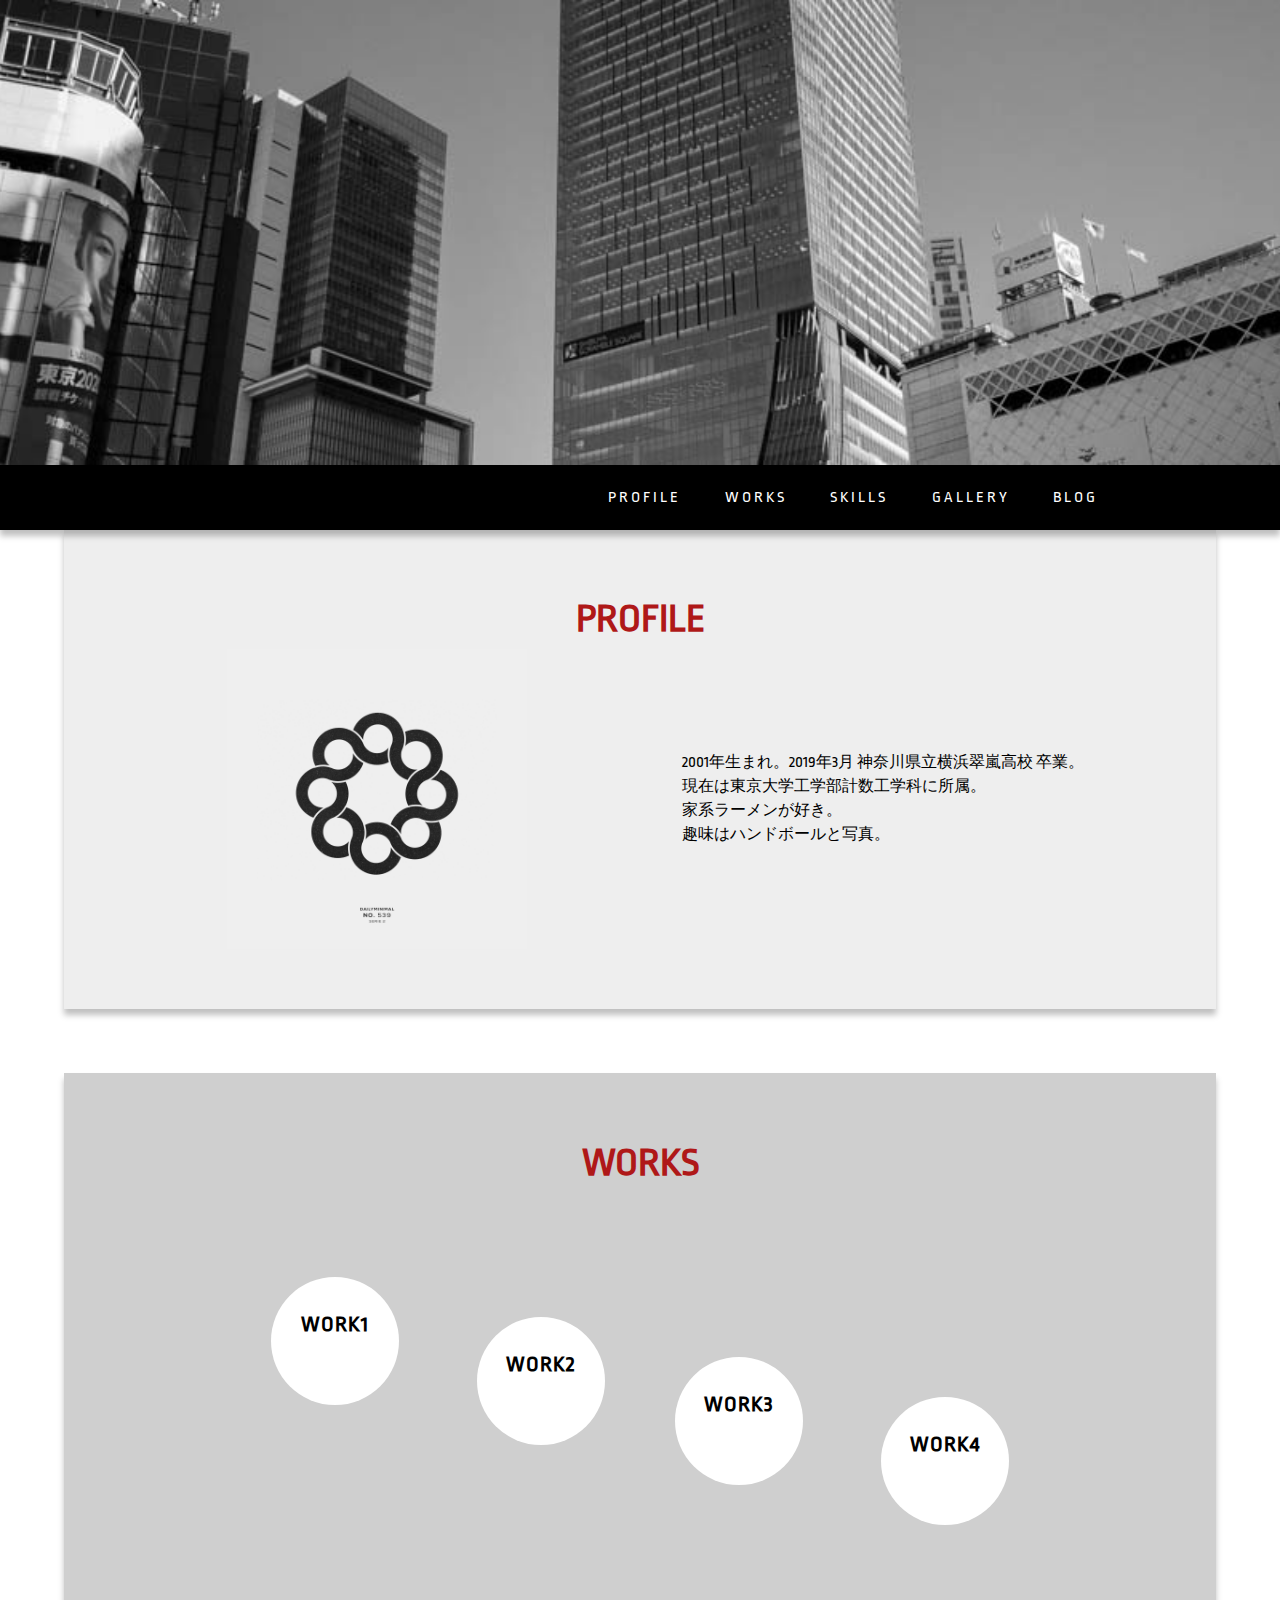
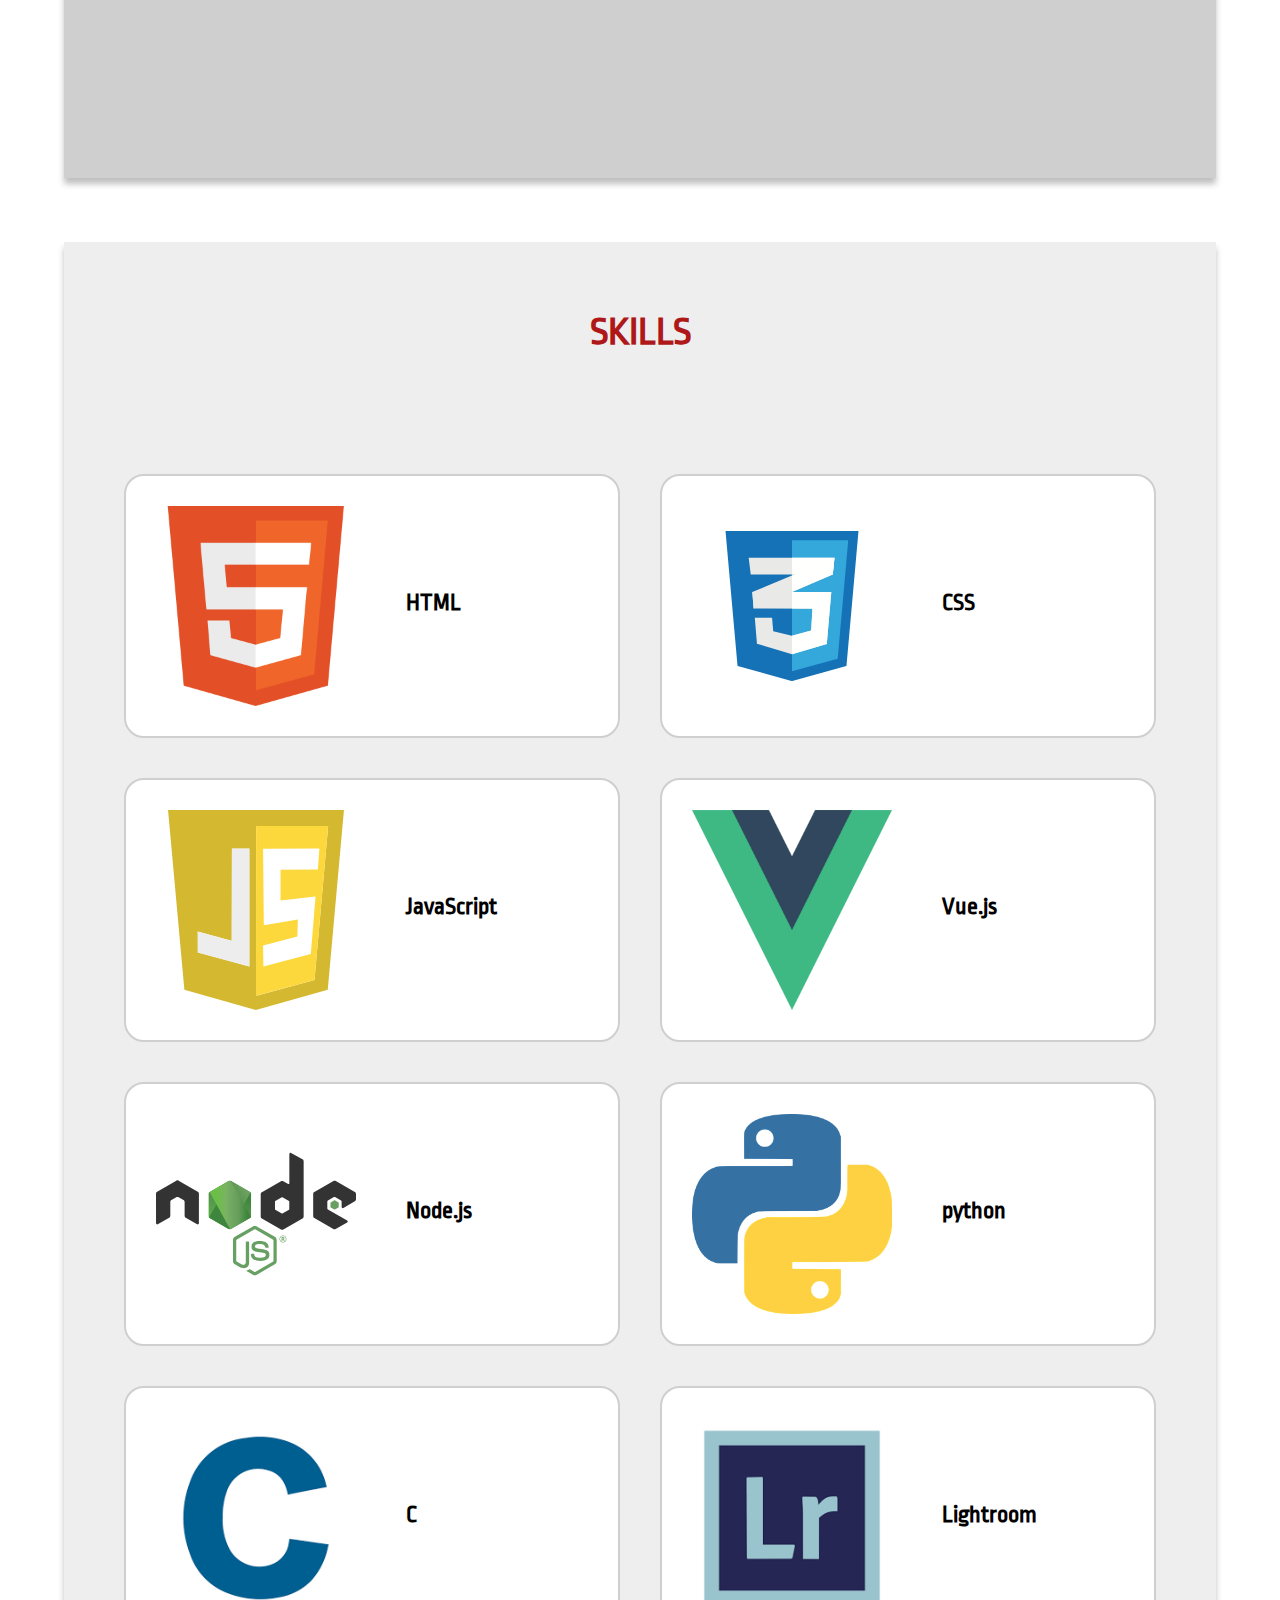
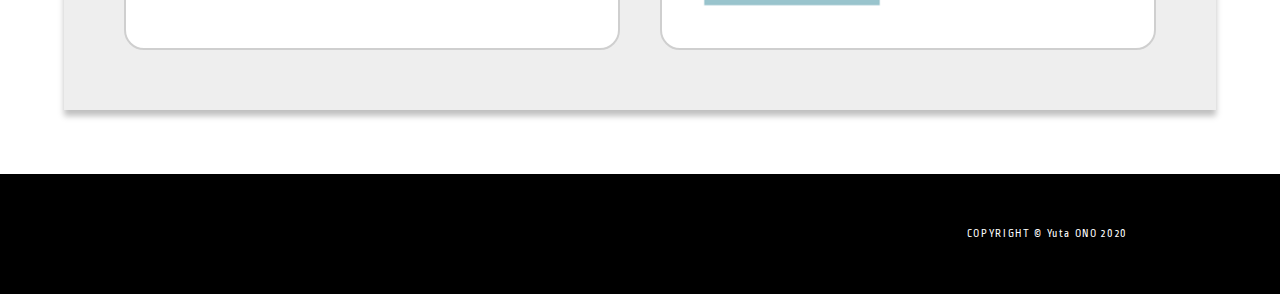
<file: index.html>
<!DOCTYPE html>
<html class="no-js" lang="ja">
<head>
    <meta charset="UTF-8">
    <meta http-equiv="X-UA-Compatible" content="IE=edge">
    <title>Yuta ONO</title>
    <link rel="icon" href='./img/favicon-portfolio1.png'>
    <link rel="stylesheet" href="//fonts.googleapis.com/css?family=Ropa+Sans">
    <link rel="stylesheet" href="./css/normalize.css">
    <link rel="stylesheet" href="./css/main.css">
    <script src="./js/modernizr.custom.min.js"></script>
    <script src="./js/jquery-1.10.2.min.js"></script>
    <script src="./js/jquery-ui-1.10.3.custom.min.js"></script>
    <script src="./js/main.js"></script>
</head>

<body>
    <header class="hero-header">
        <div class="inner">
            <div class="slideshow">
                <img src="./img/slide-01.jpg" alt="" width="1600" height="465">
                <img src="./img/slide-02.jpg" alt="" width="1600" height="465">
                <img src="./img/slide-03.jpg" alt="" width="1600" height="465">
                <img src="./img/slide-04.jpg" alt="" width="1600" height="465">
                <img src="./img/slide-05.jpg" alt="" width='1600' height='465'>
            </div>
        </div>
    </header>

    <header class="page-header" role="banner">
        <div class="inner">
            <!-- <h1 class="site-logo"><a href="./"><img src="./img/logo.png" alt="Shiftbrain" height="65" width="200"></a></h1> -->
            <nav class="primary-nav" role="navigation">
                <ul>
                    <li><a href="#profile">PROFILE</a></li>
                    <li><a href="#works">WORKS</a></li>
                    <li><a href="#skills">SKILLS</a></li>
                    <li><a href="./gallery-page.html">GALLERY</a></li>
                    <li><a href="https://yyy-yyy-yyy.hatenablog.com/">BLOG</a></li>
                </ul>
            </nav>
        </div>
    </header>

    <div class='container' id='profile'>
        <div class='profile'>
            <h2>PROFILE</h2>
            <div class='f-container'>
                <div class="f-item" id='pct'><img src='./img/profile_icon.jpg' width="300" height="300" alt="icon"></div>
                <div class='f-item' id='text'>2001年生まれ。2019年3月 神奈川県立横浜翠嵐高校 卒業。<br>現在は東京大学工学部計数工学科に所属。<br>家系ラーメンが好き。<br>趣味はハンドボールと写真。</div>
            </div>
        </div>
    </div>

    <div class='container' id='works'>
        <div id='buttons'>
            <h2>WORKS</h2>
            <div class='inner'>
                <button>
                    <span>
                        WORK1
                    </span>
                </button>

                <button>
                    <span>
                        WORK2
                    </span>
                </button>

                <button>
                    <span>
                        WORK3
                    </span>
                </button>

                <button>
                    <span>
                        WORK4
                    </span>
                </button>

            </div>
        </div>
    </div>

    <div class='container' id='skills'>
        <div class='skills'>
            <h2>SKILLS</h2>
            <div class='item'><img src='./img/html.jpg' id='js'><span id='caption'>HTML</span></div>
            <div class="item"><img src='./img/css.svg'><span id='caption'>CSS</span></div>
            <div class="item"><img src='./img/javascript.svg'><span id='caption'>JavaScript</span></div>
            <div class="item"><img src='./img/Vue.png'><span id='caption'>Vue.js</span></div>
            <div class="item"><img src='./img/Node.svg'><span id='caption'>Node.js</span></div>
            <div class="item"><img src='./img/python.png'><span id='caption'>python</span></div>
            <div class="item"><img src='./img/C.png'><span id='caption'>C</span></div>
            <div class="item"><img src='./img/lightroom.png'><span id='caption'>Lightroom</span></div>
        </div>
    </div>

    <footer class="page-footer" role="contentinfo">
        <small class="copyright">COPYRIGHT &copy; Yuta ONO  2020</small>
    </footer>
</body>
</html>
</file>
<file: css/main.css>
@charset "UTF-8";

/* Base */
html { font-family: "Ropa Sans", sans-serif; font-size: 16px; line-height: 1.5; }
body { background-color: rgb(255, 255, 255); color: rgb(0, 0, 0); min-width: 960px; padding-top: 0px; }
h1, h2, h3, p, ul { margin: 0; }
h2 {color:rgb(175, 24, 24); text-align: center;font-size: 40px;}
ul { padding-left: 0; }
ul li { list-style-type: none; }
a { color: inherit; text-decoration: none; }
img { vertical-align: middle; }


.container {
    background-color: rgb(238, 238, 238);
    margin: 5%;
    padding: 60px;
    -webkit-box-shadow: 0 6px 6px rgba(0, 0, 0, 0.25);
            box-shadow: 0 6px 6px rgba(0, 0, 0, 0.25);
}

.container:nth-child(even) {
    background-color: rgb(207, 207, 207);
}

/* div:nth-child(3) {
    margin-top: 165px;
} */

.container .profile {
    top: 165px;
}

/*.box-img,
.box-text {
    display: inline-block;
}
.box-text {
    text-align: center;
    font-size: 22px;
    padding-left: 10%;
}
.box-img {
    padding-left: 10vw;
    padding-bottom: 5vw;
}*/
.f-container {
    display: flex;
    direction: row;
    justify-content: space-around;
}

.f-item {
    align-self: center;
}

#pct {
    width: 30%;
    padding-left: 3%;
}

/*
 * Slideshow
 */
 .slideshow {
    overflow: hidden;
    position: relative;
    min-width: 960px;
    height: 465px;
    background-color: #000000;
}
.slideshow img {
    display: none;
    position: absolute;
    left: 50%;
    margin-left: -800px;
}

/* JavsScript 無効時 */
.no-js .slideshow img:first-child {
    display: inline;
}

/*
 * Sticky header
 */

/* デフォルトのスタイル */
.page-header {
    z-index: 2;
    background-color: rgb(0, 0, 0);
    color: #fff;
    position: absolute;
    width: 100%;
    min-width: 960px;
    -webkit-box-shadow: 0 6px 6px rgba(0, 0, 0, 0.25);
            box-shadow: 0 6px 6px rgba(0, 0, 0, 0.25);
}

/* スティッキー状態のスタイル */
.page-header.sticky {
    z-index: 2;
    position: fixed;
    top: 0;
}

.page-header > .inner {
    margin: auto;
    width: 960px;
}

.no-boxshadow .page-header {
    border-bottom: 1px solid rgb(204, 204, 204);
}

/* Primary nav */
.primary-nav {
    float: right;
    line-height: 65px;
    letter-spacing: 3px;
    text-transform: uppercase;
}
.primary-nav li {
    float: left;
}
.primary-nav a {
    display: block;
    padding: 0 1.36em;
}
.primary-nav a:hover {
    background-color: rgb(175, 24, 24);
}

/* buttons */
#buttons {
    height: 65vh;
}

#buttons .inner {
    position: relative;
    width: 100%;
    margin: 0 auto;
    
}

#buttons button {
    display: block;
    position: absolute;
    width: 10vw;
    height: 10vw;
    overflow: hidden;
    padding: 0 0 35px;
    font-size: 22px;
    font-weight: bold;
    letter-spacing: 1px;
    color: #000000;
    background-color: #fff;
    border-radius: 100%;
    border: 0px solid #fff;
    margin: 5vw;
}

#buttons button:nth-child(1) {
    left: 8%;
}
#buttons button:nth-child(2) {
    left: 28%;
}
#buttons button:nth-child(3) {
    right: 28%;
}
#buttons button:nth-child(4) {
    right: 8%;
}

.skills {
    display: grid;
    grid-template-columns: 1fr 1fr;
    grid-template-rows: 1fr 2fr 2fr 2fr;
    gap: 40px;
}

.skills div {
    border: 2px solid rgb(207, 207, 207);
    padding: 30px;
    background-color:#fff;
    border-radius: 20px;
}

.skills .item img {
    width: 200px;
    height: 200px;
    margin: 0px;
}

.skills h2 {
    grid-row: 1 / 2;
    grid-column: 1 / 3;
}

#caption {
    padding: 5px 5px 5px 50px;
    text-align: center;
    font-size: 24px;
    font-weight: bold;
}



/* page-footer */
.page-footer {
    background-color: #000000;
}

.page-footer small {
    display: block;
    color: #fff;
    font-size: 11px;
    text-align: right;
    width: 976px;
    margin: 0 auto;
    height: 120px;
    line-height: 120px;
    letter-spacing: 0.15em;
}

.page-footer a {
    color: #fff;
    text-decoration: none;
}
</file>
